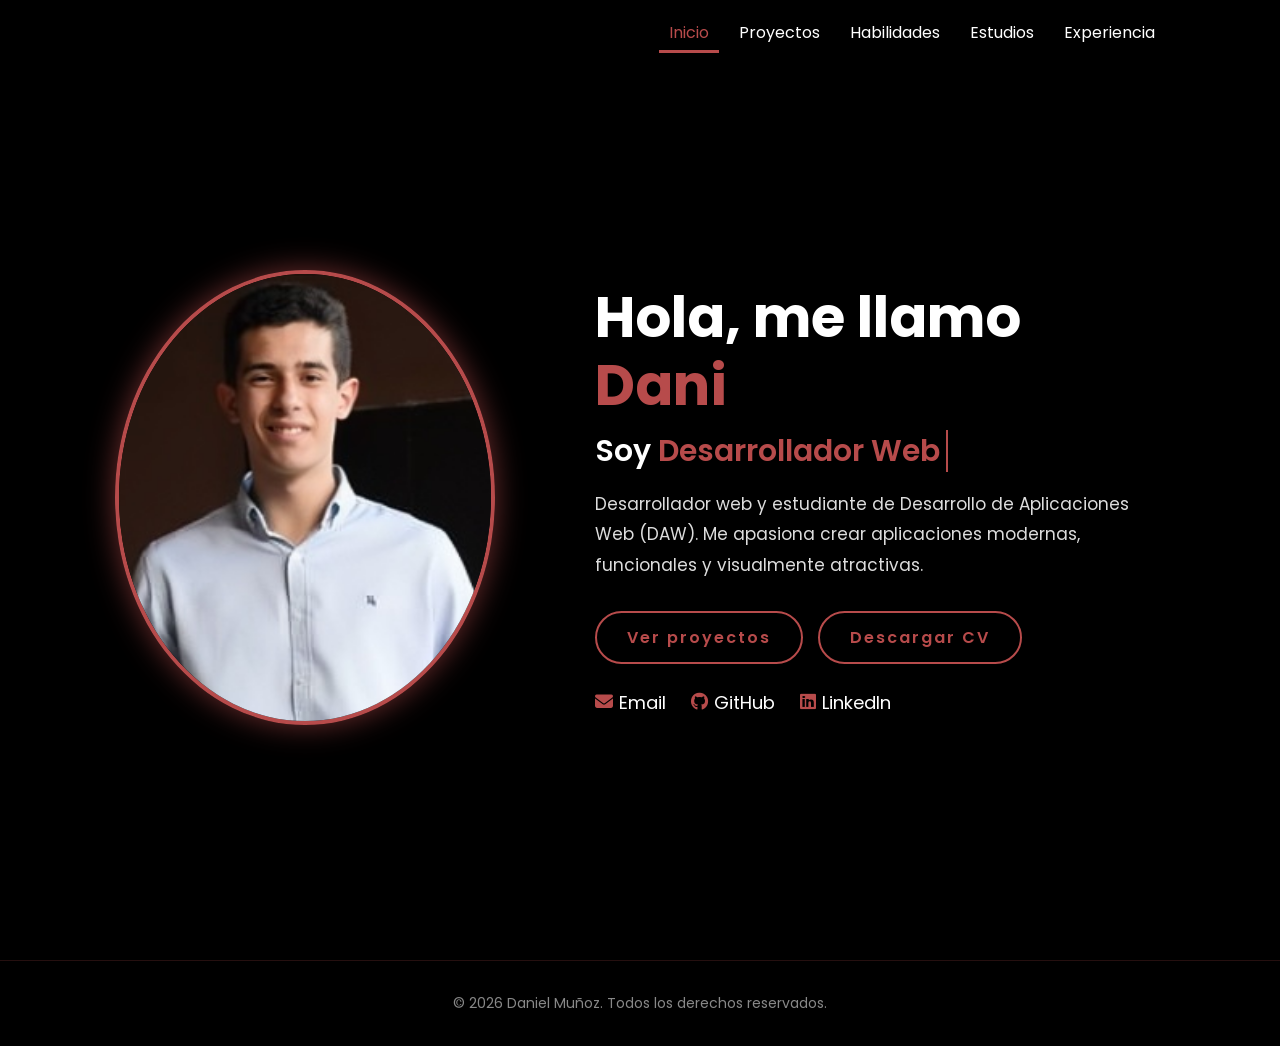
<file: index.html>
<!DOCTYPE html>
<html lang="es">
<head>
    <meta charset="UTF-8">
    <meta name="viewport" content="width=device-width, initial-scale=1.0">
    <link rel="stylesheet" href="https://cdnjs.cloudflare.com/ajax/libs/font-awesome/6.5.2/css/all.min.css">
    <link rel="stylesheet" href="style.css">
    <title>Inicio</title>
</head>
<body>

<header>
    <nav>
        <a href="index.html" class="active">Inicio</a>
        <a href="proyectos.html">Proyectos</a>
        <a href="habilidades.html">Habilidades</a>
        <a href="estudios.html">Estudios</a>
        <a href="experiencia.html">Experiencia</a>
    </nav>
</header>

<main>
    <section class="home">
        
        <!-- Imagen principal -->
        <div class="home-img reveal">
            <img src="principal.jpg" alt="Daniel Muñoz">
        </div>

        <!-- Contenido principal -->
        <div class="home-content reveal">
            <h1>Hola, me llamo <span>Dani</span></h1>
            <h3 class="typing-text">Soy <span></span></h3>

            <p>
                Desarrollador web y estudiante de Desarrollo de Aplicaciones Web (DAW).
                Me apasiona crear aplicaciones modernas, funcionales y visualmente atractivas.
            </p>

            <!-- Botones principales -->
            <div class="hero-buttons">
                <a href="proyectos.html" class="btn btn-primary">Ver proyectos</a>
                <a href="CV_Dani.pdf" class="btn btn-secondary" download>
                    Descargar CV
                </a>
            </div>

            <!-- Contacto integrado -->
            <div class="contacto-hero">
                <div class="contact-links">

                    <!-- Abrir cliente de correo -->
                    <a href="mailto:danimunozmartin13@gmail.com?subject=Contacto%20desde%20tu%20portfolio">
                        <i class="fas fa-envelope"></i>
                        Email
                    </a>

                    <!-- GitHub -->
                    <a href="https://github.com/daaniii13" target="_blank" rel="noopener noreferrer">
                        <i class="fab fa-github"></i>
                        GitHub
                    </a>

                    <!-- LinkedIn -->
                    <a href="https://www.linkedin.com/in/tu-linkedin/" target="_blank" rel="noopener noreferrer">
                        <i class="fab fa-linkedin"></i>
                        LinkedIn
                    </a>

                </div>
            </div>
        </div>
    </section>
</main>
    <script src="script.js"></script>
    <footer class="footer">
        <p>&copy; 2026 Daniel Muñoz. Todos los derechos reservados.</p>
    </footer>
</body>
</html>
</file>
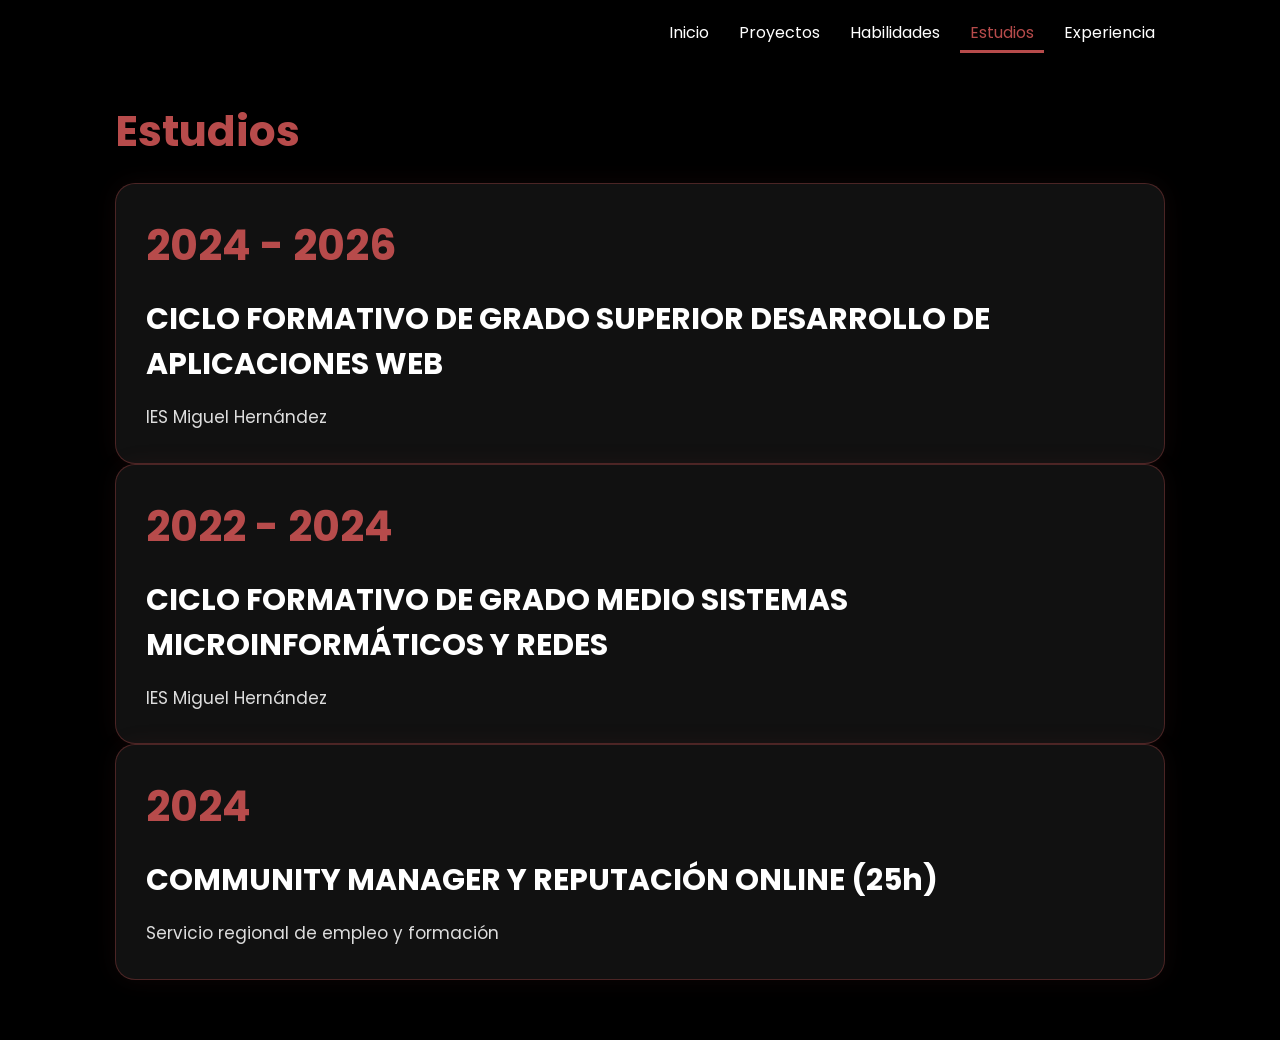
<file: estudios.html>
<!DOCTYPE html>
<html lang="es">
<head>
    <meta charset="UTF-8">
    <meta name="viewport" content="width=device-width, initial-scale=1.0">
    <link rel="stylesheet" href="https://cdnjs.cloudflare.com/ajax/libs/font-awesome/6.5.2/css/all.min.css">
    <link rel="stylesheet" href="style.css">
    <title>Estudios</title>
</head>
<body> 
    <header>
        <nav>
            <a href="index.html" class="">Inicio</a>
            <a href="proyectos.html" class="">Proyectos</a>
            <a href="habilidades.html" class="">Habilidades</a>
            <a href="estudios.html" class="active">Estudios</a>
            <a href="experiencia.html" class="">Experiencia</a>
        </nav>
    </header>
<main>    
    <section class="reveal">
        <h2>Estudios</h2>
        <div class="card">
            <h2>2024 - 2026</h2>
            <h3>CICLO FORMATIVO DE GRADO SUPERIOR DESARROLLO DE APLICACIONES WEB </h3>
            <p>IES Miguel Hernández</p>
        </div>
         <div class="card">
            <h2>2022 - 2024</h2>
            <h3>CICLO FORMATIVO DE GRADO MEDIO SISTEMAS MICROINFORMÁTICOS Y REDES </h3>
            <p>IES Miguel Hernández</p>
        </div>
        <div class="card">
            <h2>2024</h2>
            <h3>COMMUNITY MANAGER Y REPUTACIÓN ONLINE (25h)</h3>
            <p>Servicio regional de empleo y formación </p>
        </div>
    </section>
</main>
    <script src="script.js"></script>
</body>
</html>
</file>
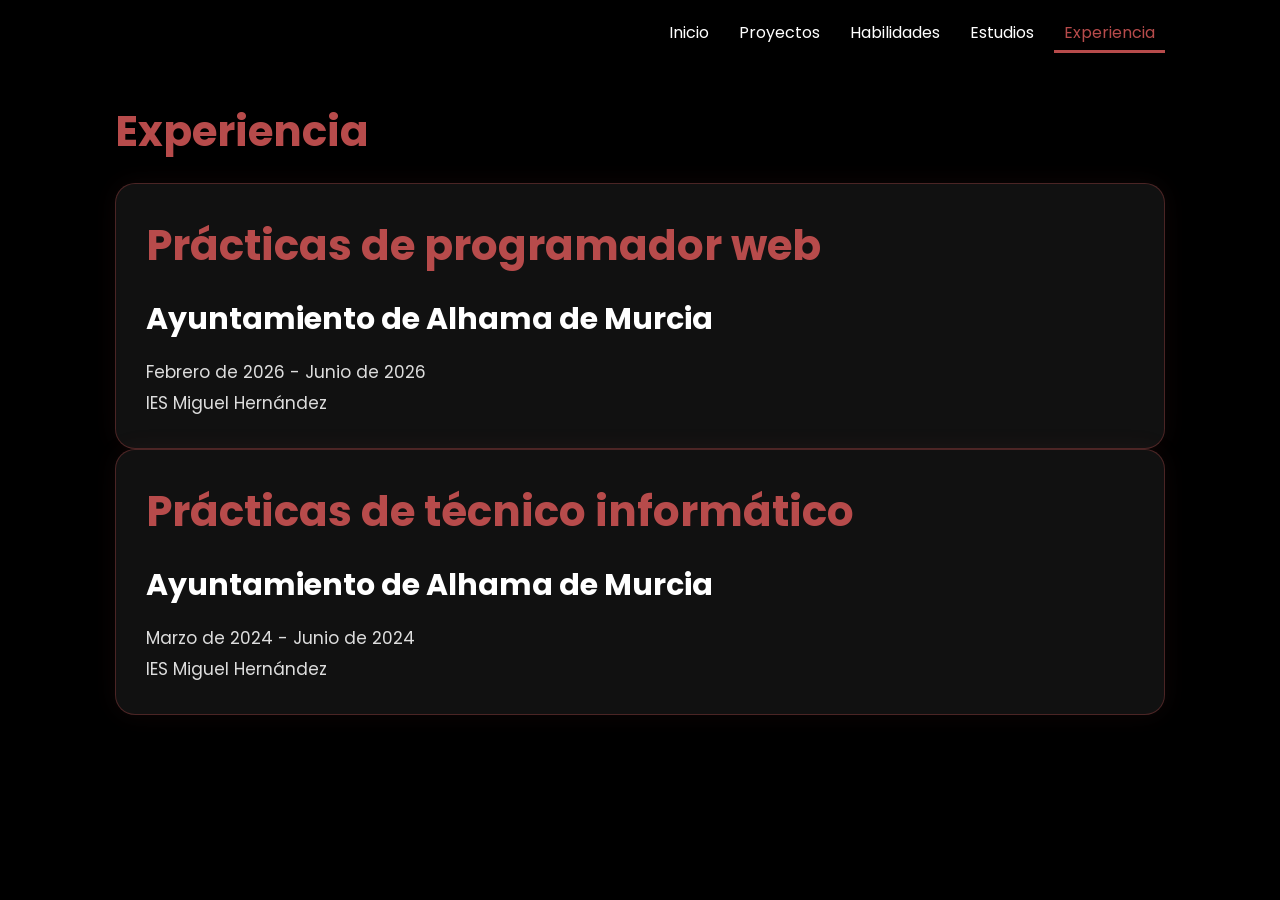
<file: experiencia.html>
<!DOCTYPE html>
<html lang="es">
<head>
    <meta charset="UTF-8">
    <meta name="viewport" content="width=device-width, initial-scale=1.0">
    <link rel="stylesheet" href="https://cdnjs.cloudflare.com/ajax/libs/font-awesome/6.5.2/css/all.min.css">
    <link rel="stylesheet" href="style.css">
    <title>Experiencia</title>
</head>
<body> 
    <header>
        <nav>
            <a href="index.html" class="">Inicio</a>
            <a href="proyectos.html" class="">Proyectos</a>
            <a href="habilidades.html" class="">Habilidades</a>
            <a href="estudios.html" class="">Estudios</a>
            <a href="experiencia.html" class="active">Experiencia</a>
        </nav>
    </header>
<main>
    <section class="reveal">
        <h2>Experiencia</h2>
        <div class="card">
            <h2>Prácticas de programador web</h2>
            <h3>Ayuntamiento de Alhama de Murcia</h3>
            <p>Febrero de 2026 - Junio de 2026 </p>
            <p>IES Miguel Hernández</p>
        </div>
        <div class="card">
            <h2>Prácticas de técnico informático</h2>
            <h3>Ayuntamiento de Alhama de Murcia</h3>
            <p>Marzo de 2024 - Junio de 2024 </p>
            <p>IES Miguel Hernández</p>
        </div>
    </section>
</main>
    <script src="script.js"></script>
</body>
</html>
</file>
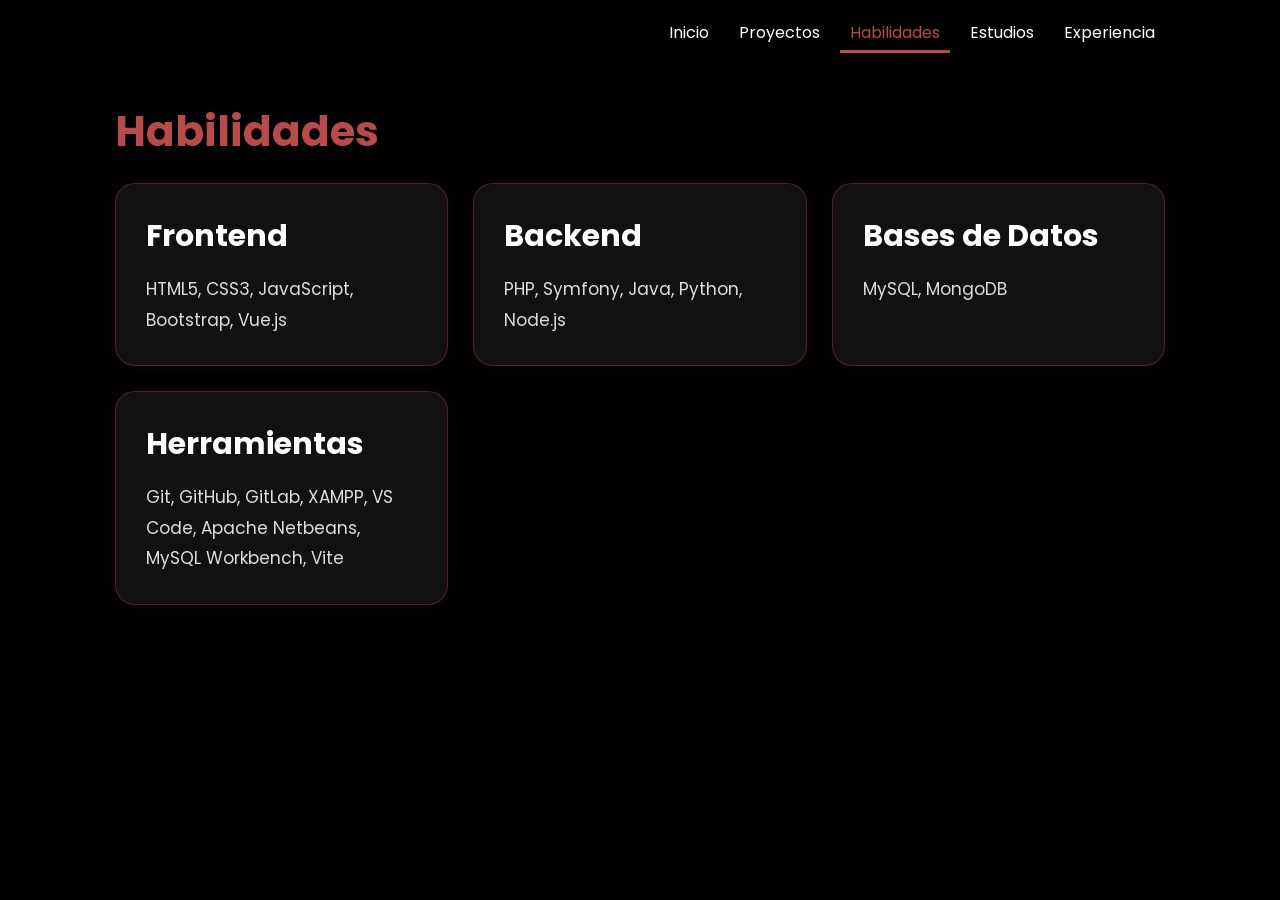
<file: habilidades.html>
<!DOCTYPE html>
<html lang="es">
<head>
    <meta charset="UTF-8">
    <meta name="viewport" content="width=device-width, initial-scale=1.0">
    <link rel="stylesheet" href="https://cdnjs.cloudflare.com/ajax/libs/font-awesome/6.5.2/css/all.min.css">
    <link rel="stylesheet" href="style.css">
    <title>Habilidades</title>
</head>
<body>
    <header>
        <nav>
            <a href="index.html" class="">Inicio</a>
            <a href="proyectos.html" class="">Proyectos</a>
            <a href="habilidades.html" class="active">Habilidades</a>
            <a href="estudios.html" class="">Estudios</a>
            <a href="experiencia.html" class="">Experiencia</a>
        </nav>
    </header>
<main>      
    <section class="reveal">
        <h2>Habilidades</h2>
        <div class="grid">
            <div class="card"><h3>Frontend</h3><p>HTML5, CSS3, JavaScript, Bootstrap, Vue.js</p></div>
            <div class="card"><h3>Backend</h3><p>PHP, Symfony, Java, Python, Node.js</p></div>
            <div class="card"><h3>Bases de Datos</h3><p>MySQL, MongoDB</p></div>
            <div class="card"><h3>Herramientas</h3><p>Git, GitHub, GitLab, XAMPP, VS Code, Apache Netbeans, MySQL Workbench, Vite</p></div>
        </div>
    </section>
</main>
    <script src="script.js"></script>
</body>
</html>
</file>
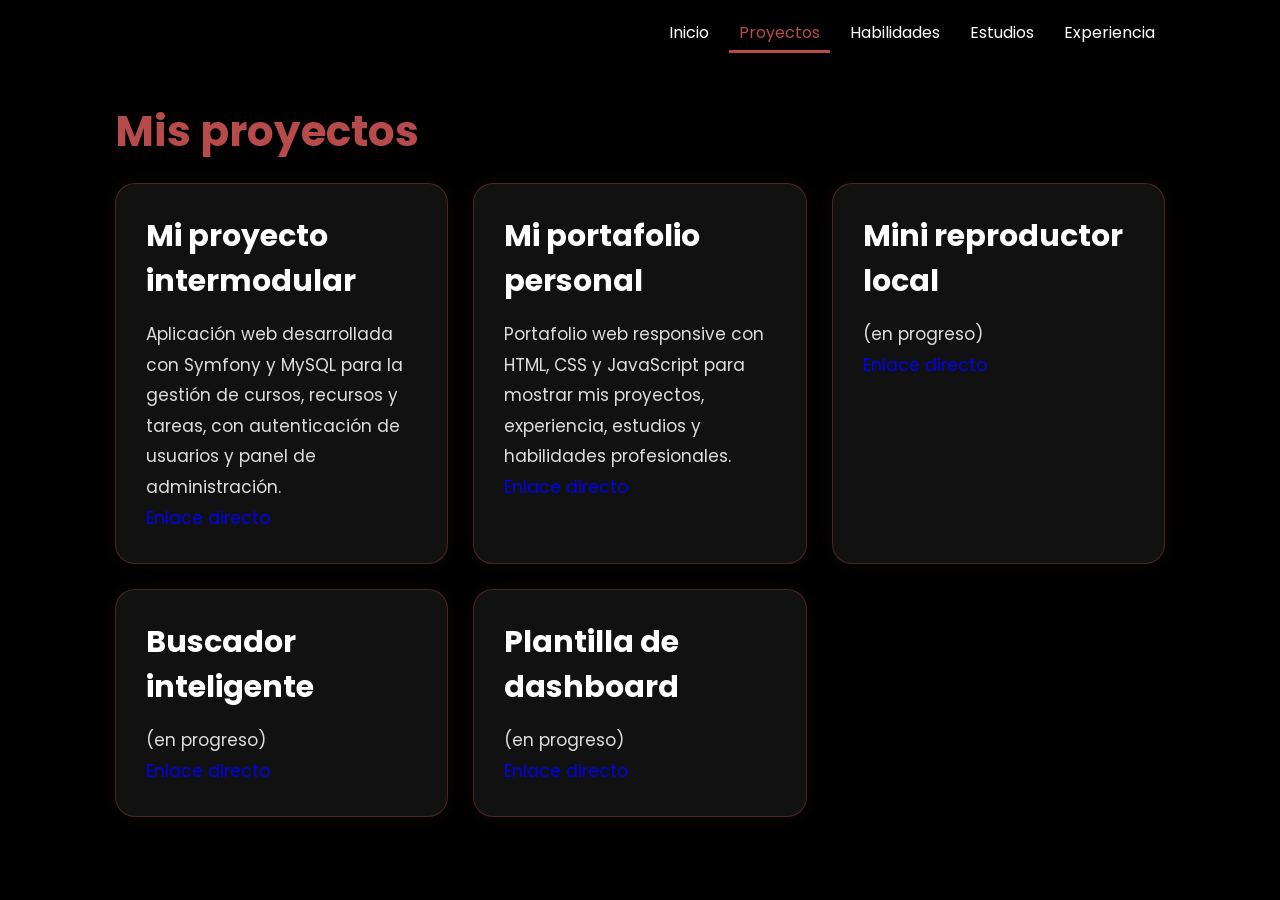
<file: proyectos.html>
<!DOCTYPE html>
<html lang="es">
<head>
    <meta charset="UTF-8">
    <meta name="viewport" content="width=device-width, initial-scale=1.0">
    <link rel="stylesheet" href="https://cdnjs.cloudflare.com/ajax/libs/font-awesome/6.5.2/css/all.min.css">
    <link rel="stylesheet" href="style.css">
    <title> Proyectos</title>
</head>
<body> 
    <header>
        <nav>
            <a href="index.html" class="">Inicio</a>
            <a href="proyectos.html" class="active">Proyectos</a>
            <a href="habilidades.html" class="">Habilidades</a>
            <a href="estudios.html" class="">Estudios</a>
            <a href="experiencia.html" class="">Experiencia</a>
        </nav>
    </header>
<main>
    <section class="reveal">
        <h2>Mis proyectos</h2>
        <div class="grid">
            <div class="card">
                <h3>Mi proyecto intermodular</h3>
                <p>Aplicación web desarrollada con Symfony y MySQL para la gestión de cursos, recursos y tareas, con autenticación de usuarios y panel de administración.</p>
                <p><a href="https://teachingexplorer.com">Enlace directo</a></p>
            </div>
            <div class="card">
                <h3>Mi portafolio personal</h3>
                <p>Portafolio web responsive con HTML, CSS y JavaScript para mostrar mis proyectos, experiencia, estudios y habilidades profesionales.</p>                
                <p><a href="https://hazlosencillo.com">Enlace directo</a></p>
            </div>
            <div class="card">
                <h3>Mini reproductor local</h3>
                <p>(en progreso)</p>
                <p><a href="https://reproductor.danonino.workers.dev">Enlace directo</a></p>
            </div>
            <div class="card">
                <h3>Buscador inteligente</h3>
                <p>(en progreso)</p>
                <p><a href="https://github.com/daaniii13/dashboard">Enlace directo</a></p>
            </div>
            <div class="card">
                <h3>Plantilla de dashboard</h3>
                <p>(en progreso)</p>
                <p><a href="https://github.com/daaniii13/dashboard">Enlace directo</a></p>
            </div>
        </div>
    </section>
</main>
    <script src="script.js"></script>
</body>
</html>
</file>
<file: style.css>
@import url('https://fonts.googleapis.com/css2?family=Poppins:wght@100;200;300;400;500;600;700;800&display=swap');

*{
    margin:0;
    padding:0;
    box-sizing:border-box;
    text-decoration:none;
    border:none;
    outline:none;
    font-family:'Poppins', sans-serif;
}

html{
    font-size:62.5%;
    scroll-behavior:smooth;
}

body{
    width:100%;
    min-height:100vh;
    overflow-x:hidden;
    background:#000;
    color:#fff;
}

/* ================= HEADER ================= */

header{
    position:fixed;
    top:0;
    left:0;
    width:100%;
    padding:1.5rem 9%;
    display:flex;
    justify-content:flex-end; /* menú alineado a la derecha */
    align-items:center;
    z-index:1000;
    background:rgba(0,0,0,0.85);
    backdrop-filter:blur(8px);
}

.logo{
    display:none; /* oculta el texto "Dani" */
}

nav{
    display:flex;
    flex-wrap:wrap;
    gap:1rem;
}

nav a{
    font-size:1.6rem;
    color:#fff;
    padding:.5rem 1rem;
    border-bottom:3px solid transparent;
    transition:.3s ease;
}

nav a:hover,
nav a.active{
    color:#b74b4b;
    border-bottom:3px solid #b74b4b;
}

/* ================= MAIN ================= */

main{
    padding:10rem 9% 6rem;
    min-height:100vh;
}

/* ================= HOME ================= */

.home{
    display:flex;
    align-items:center;
    justify-content:center;
    gap:10rem;
    min-height:calc(100vh - 10rem);
}

.home-content{
    max-width:720px;
}

.home-img img{
    width:32vw;
    max-width:380px;
    border-radius:50%;
    border:4px solid #b74b4b;
    box-shadow:0 0 30px rgba(183,75,75,.6);
}

.home-content h1{
    font-size:5.6rem;
    line-height:1.2;
    margin-bottom:1rem;
}

.home-content h1 span{
    color:#b74b4b;
}

h2{
    font-size:4.2rem;
    margin-bottom:2rem;
    color:#b74b4b;
}

h3{
    font-size:3rem;
    margin-bottom:1.5rem;
}

.typing-text{
    font-size:3rem;
    margin-bottom:1.5rem;
    font-weight:600;
}

.typing-text span{
    position:relative;
    color:#b74b4b;
}

.typing-text span::before{
    content:"Desarrollador Web";
    color:#b74b4b;
    animation:words 12s infinite;
}

.typing-text span::after{
    content:"";
    position:absolute;
    top:0;
    right:-8px;
    width:2px;
    height:100%;
    background:#b74b4b;
    animation:cursor .8s infinite;
}

.home-content p,
p,
li{
    font-size:1.7rem;
    line-height:1.8;
    color:#ddd;
}

.home-content p{
    max-width:850px;
    margin-bottom:3rem;
}

/* ================= BOTONES ================= */

.hero-buttons{
    display:flex;
    gap:1.5rem;
    flex-wrap:wrap;
    margin-bottom:2.5rem;
}

.btn{
    display:inline-flex;
    align-items:center;
    justify-content:center;
    padding:1.2rem 3rem;
    border-radius:4rem;
    border:2px solid #b74b4b;
    color:#b74b4b;
    font-size:1.6rem;
    font-weight:600;
    letter-spacing:.2rem;
    transition:.3s ease;
}

.btn:hover{
    background:#b74b4b;
    color:#000;
    transform:translateY(-4px) scale(1.05);
    box-shadow:0 0 25px #b74b4b;
}

/* ================= CONTACTO ================= */

.contacto-hero{
    margin-top:1rem;
}

.contact-links{
    display:flex;
    align-items:center;
    gap:2.5rem;
    flex-wrap:wrap;
}

.contact-links a{
    display:inline-flex;
    align-items:center;
    gap:.6rem;
    font-size:1.8rem;
    color:#fff;
    transition:.3s ease;
}

.contact-links a i{
    color:#b74b4b;
}

.contact-links a:hover{
    color:#b74b4b;
    transform:translateY(-2px);
}

/* ================= TARJETAS ================= */

.card{
    background:#111;
    border:1px solid rgba(183,75,75,.35);
    border-radius:2rem;
    padding:3rem;
    box-shadow:0 0 25px rgba(183,75,75,.08);
}

.grid{
    display:grid;
    grid-template-columns:repeat(auto-fit, minmax(280px, 1fr));
    gap:2.5rem;
}

/* ================= LISTAS ================= */

.list{
    padding-left:2rem;
}

.list li{
    margin-bottom:1rem;
}

.contact-item{
    font-size:1.8rem;
    margin-bottom:1.5rem;
}

/* ================= SOCIAL ICONS ================= */

.social-icons a{
    display:inline-flex;
    align-items:center;
    justify-content:center;
    width:4.5rem;
    height:4.5rem;
    margin:3rem 1.5rem 3rem 0;
    border-radius:50%;
    border:.2rem solid #b74b4b;
    color:#b74b4b;
    font-size:2rem;
    transition:.3s ease;
}

.social-icons a:hover{
    background:#b74b4b;
    color:#000;
    transform:translateY(-4px) scale(1.05);
    box-shadow:0 0 25px #b74b4b;
}

/* ================= REVEAL ================= */

.reveal{
    opacity:0;
    transform:translateY(40px);
    transition:all .8s ease;
}

.reveal.visible{
    opacity:1;
    transform:translateY(0);
}

/* ================= FOOTER ================= */

.footer{
    text-align:center;
    padding:3rem 2rem;
    border-top:1px solid rgba(183,75,75,.2);
    background:#000;
}

.footer p{
    font-size:1.4rem;
    color:#888;
}

/* ================= ANIMACIONES ================= */

@keyframes cursor{
    50%{
        opacity:0;
    }
}

@keyframes words{
    0%, 20%{
        content:"Desarrollador Web";
    }
    21%, 40%{
        content:"Estudiante DAW";
    }
    41%, 60%{
        content:"Técnico Informático";
    }
    61%, 80%{
        content:"Desarrollador Full Stack";
    }
    81%, 100%{
        content:"Apasionado por la Tecnología";
    }
}

/* ================= RESPONSIVE ================= */

@media(max-width:995px){
    html{
        font-size:56%;
    }

    .home{
        flex-direction:column;
        text-align:center;
        gap:4rem;
    }

    .home-img img{
        width:70vw;
        max-width:320px;
    }

    nav{
        justify-content:center;
    }

    .hero-buttons,
    .contact-links{
        justify-content:center;
    }
}
</file>
